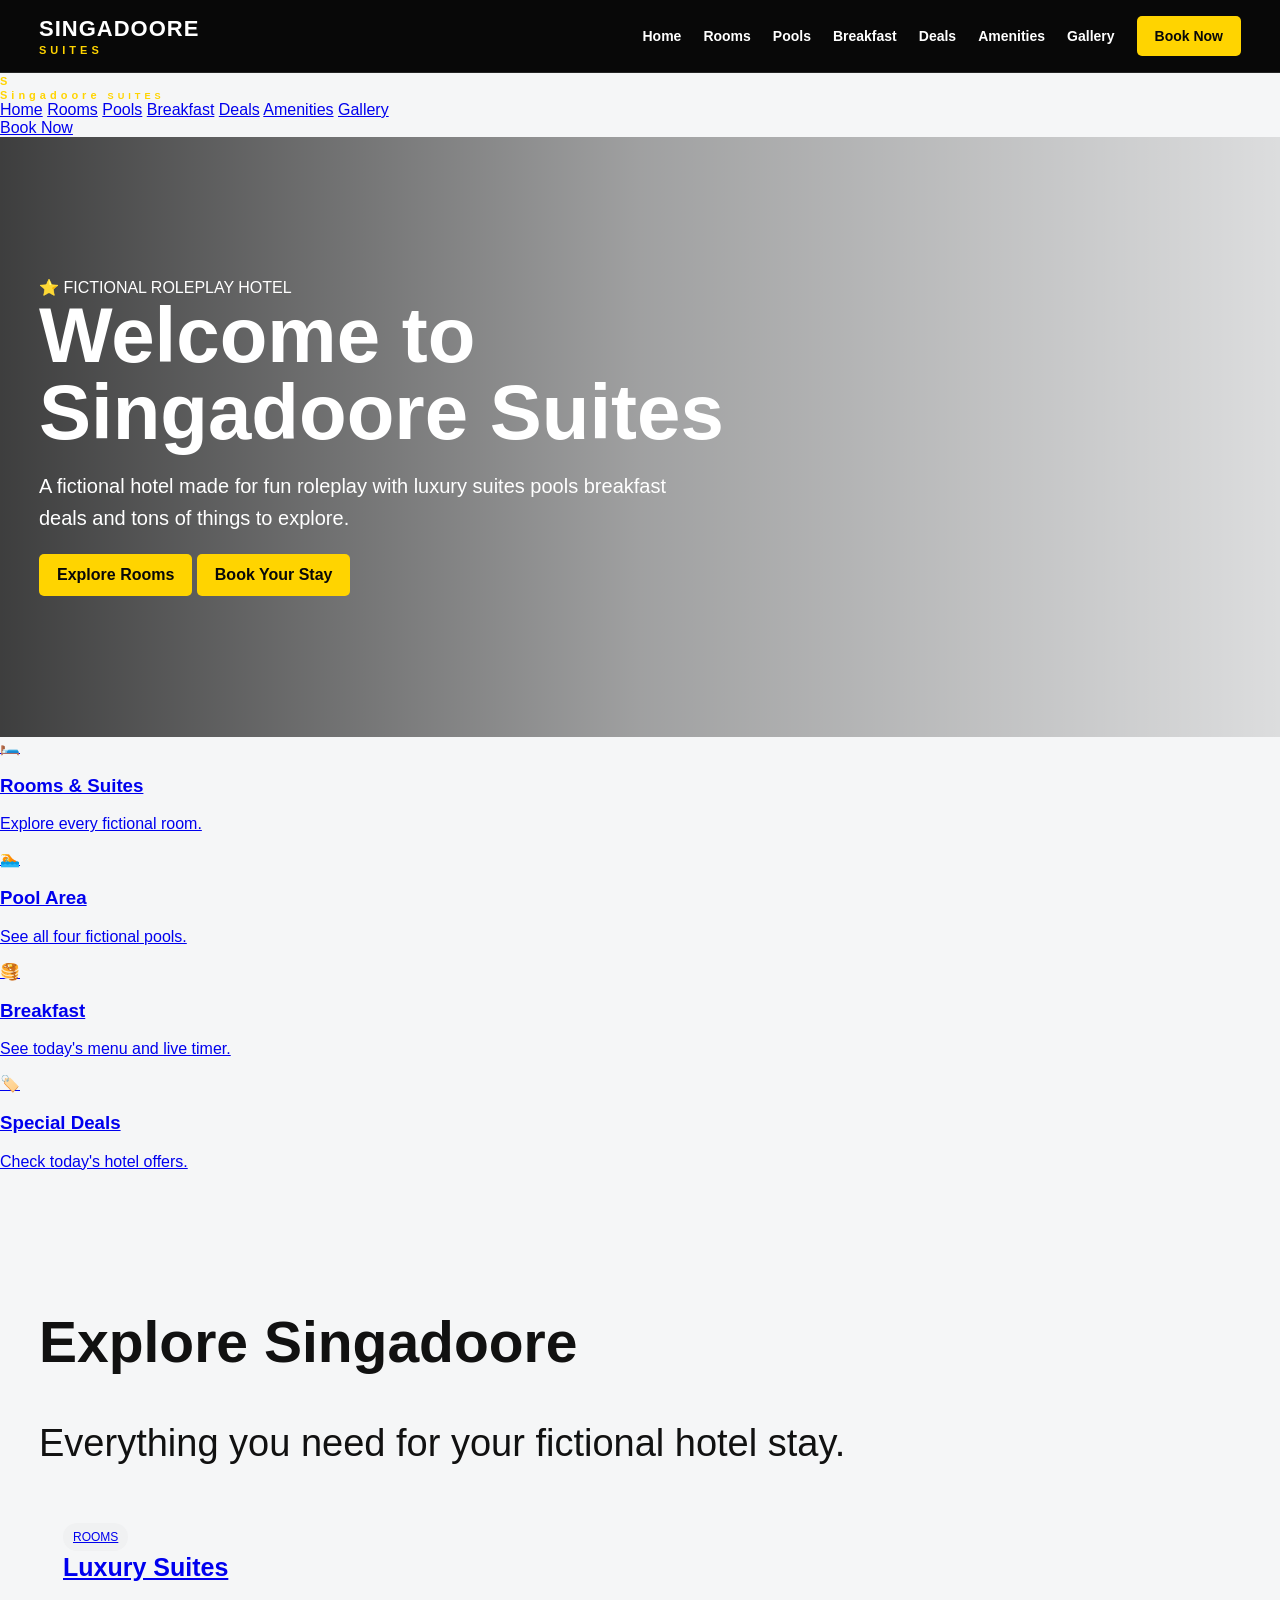
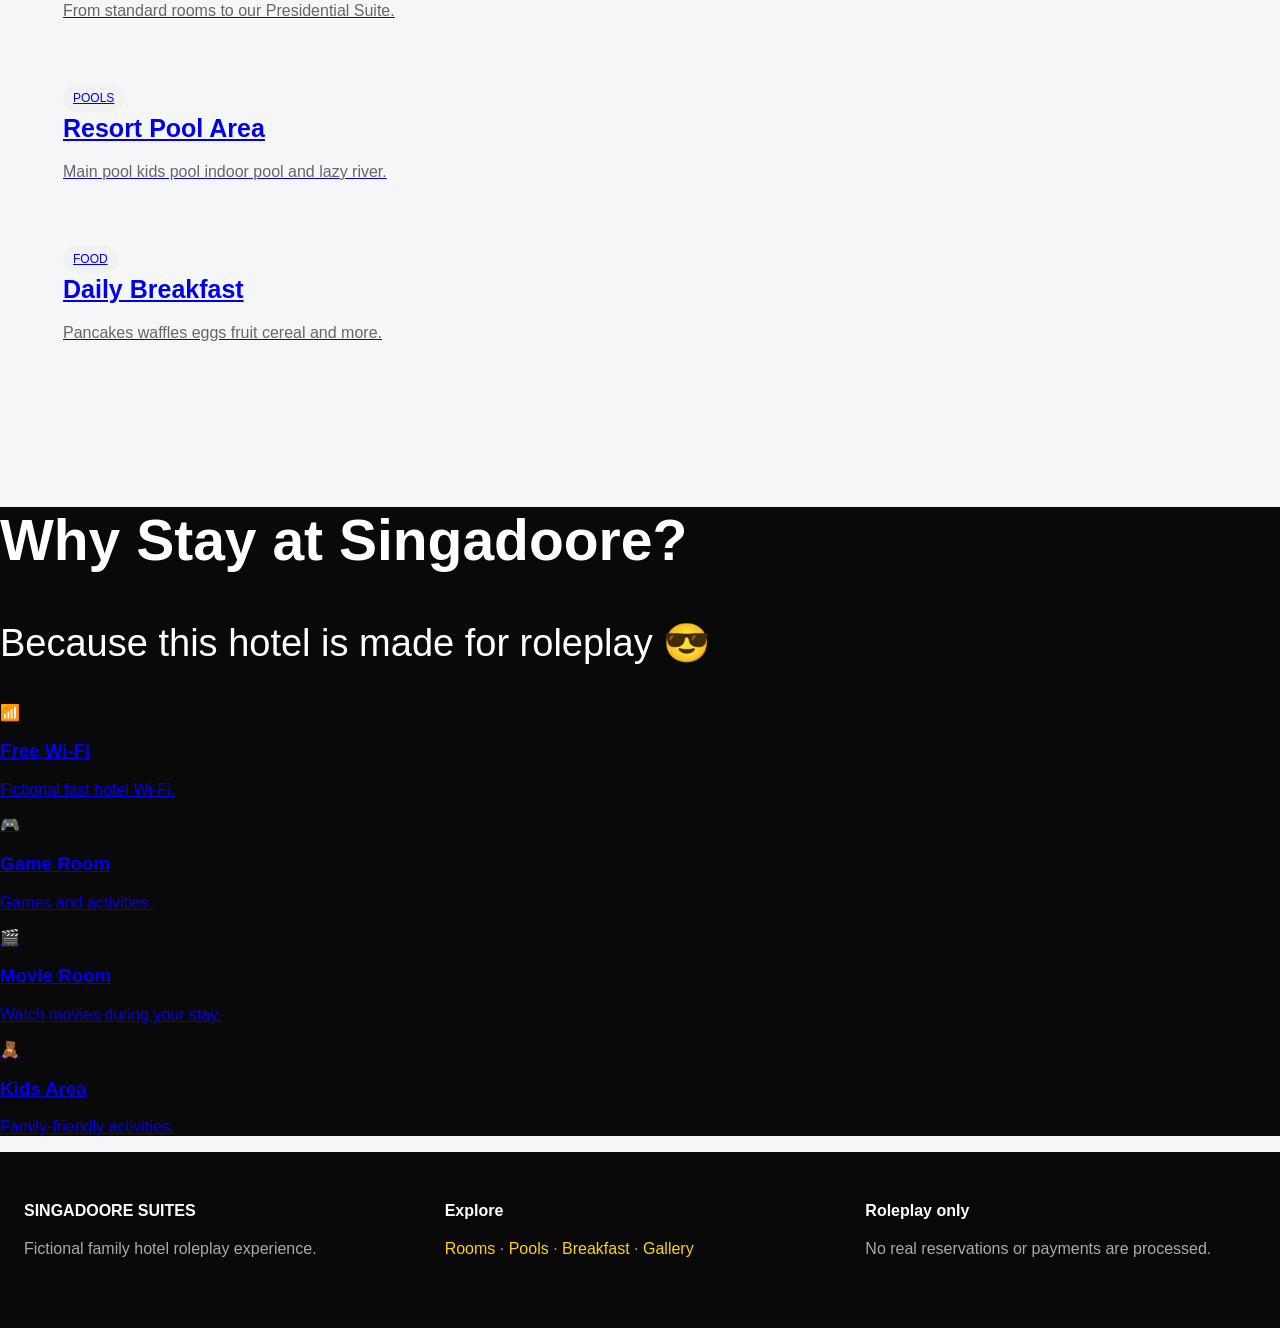
<file: index.html>
<!DOCTYPE html>
<html lang="en">
<head>
  <meta charset="UTF-8">
  <meta name="viewport" content="width=device-width, initial-scale=1.0">
  <title>Singadoore Suites | Home</title>
  <link rel="stylesheet" href="style.css">
</head>

<body>

<header class="navbar">

  <a href="index.html" class="logo">
    <span class="logo-mark">S</span>
    <span>
      <strong>Singadoore</strong>
      <small>SUITES</small>
    </span>
  </a>

  <nav>
    <a href="index.html">Home</a>
    <a href="rooms.html">Rooms</a>
    <a href="pools.html">Pools</a>
    <a href="breakfast.html">Breakfast</a>
    <a href="deals.html">Deals</a>
    <a href="amenities.html">Amenities</a>
    <a href="gallery.html">Gallery</a>
  </nav>

  <a href="booking.html" class="nav-book">Book Now</a>

</header>


<section class="hero hero-hotel">

  <div class="hero-content">

    <span class="badge">⭐ FICTIONAL ROLEPLAY HOTEL</span>

    <h1>Welcome to<br>Singadoore Suites</h1>

    <p>
      A fictional hotel made for fun roleplay with luxury suites
      pools breakfast deals and tons of things to explore.
    </p>

    <div class="hero-buttons">

      <a href="rooms.html" class="btn btn-primary">
        Explore Rooms
      </a>

      <a href="booking.html" class="btn btn-white">
        Book Your Stay
      </a>

    </div>

  </div>

</section>


<section class="quick-grid">

  <a href="rooms.html" class="quick-card">
    <div class="icon">🛏️</div>
    <h3>Rooms & Suites</h3>
    <p>Explore every fictional room.</p>
  </a>

  <a href="pools.html" class="quick-card">
    <div class="icon">🏊</div>
    <h3>Pool Area</h3>
    <p>See all four fictional pools.</p>
  </a>

  <a href="breakfast.html" class="quick-card">
    <div class="icon">🥞</div>
    <h3>Breakfast</h3>
    <p>See today's menu and live timer.</p>
  </a>

  <a href="deals.html" class="quick-card">
    <div class="icon">🏷️</div>
    <h3>Special Deals</h3>
    <p>Check today's hotel offers.</p>
  </a>

</section>


<section class="section">

  <div class="section-title">
    <h2>Explore Singadoore</h2>
    <p>Everything you need for your fictional hotel stay.</p>
  </div>

  <div class="cards">

    <a href="rooms.html" class="card">

      <div class="picture picture-suite"></div>

      <div class="card-body">
        <span class="tag">ROOMS</span>
        <h3>Luxury Suites</h3>
        <p>
          From standard rooms to our Presidential Suite.
        </p>
      </div>

    </a>


    <a href="pools.html" class="card">

      <div class="picture picture-pool"></div>

      <div class="card-body">
        <span class="tag">POOLS</span>
        <h3>Resort Pool Area</h3>
        <p>
          Main pool kids pool indoor pool and lazy river.
        </p>
      </div>

    </a>


    <a href="breakfast.html" class="card">

      <div class="picture picture-breakfast"></div>

      <div class="card-body">
        <span class="tag">FOOD</span>
        <h3>Daily Breakfast</h3>
        <p>
          Pancakes waffles eggs fruit cereal and more.
        </p>
      </div>

    </a>

  </div>

</section>


<section class="dark-section">

  <div class="section-title light">

    <h2>Why Stay at Singadoore?</h2>

    <p>
      Because this hotel is made for roleplay 😎
    </p>

  </div>


  <div class="amenity-grid">

    <a href="amenities.html" class="amenity dark-card">
      <div class="amenity-icon">📶</div>
      <h3>Free Wi-Fi</h3>
      <p>Fictional fast hotel Wi-Fi.</p>
    </a>

    <a href="amenities.html" class="amenity dark-card">
      <div class="amenity-icon">🎮</div>
      <h3>Game Room</h3>
      <p>Games and activities.</p>
    </a>

    <a href="amenities.html" class="amenity dark-card">
      <div class="amenity-icon">🎬</div>
      <h3>Movie Room</h3>
      <p>Watch movies during your stay.</p>
    </a>

    <a href="amenities.html" class="amenity dark-card">
      <div class="amenity-icon">🧸</div>
      <h3>Kids Area</h3>
      <p>Family-friendly activities.</p>
    </a>

  </div>

</section>


<footer></footer>

<script src="script.js"></script>

</body>
</html>
</file>
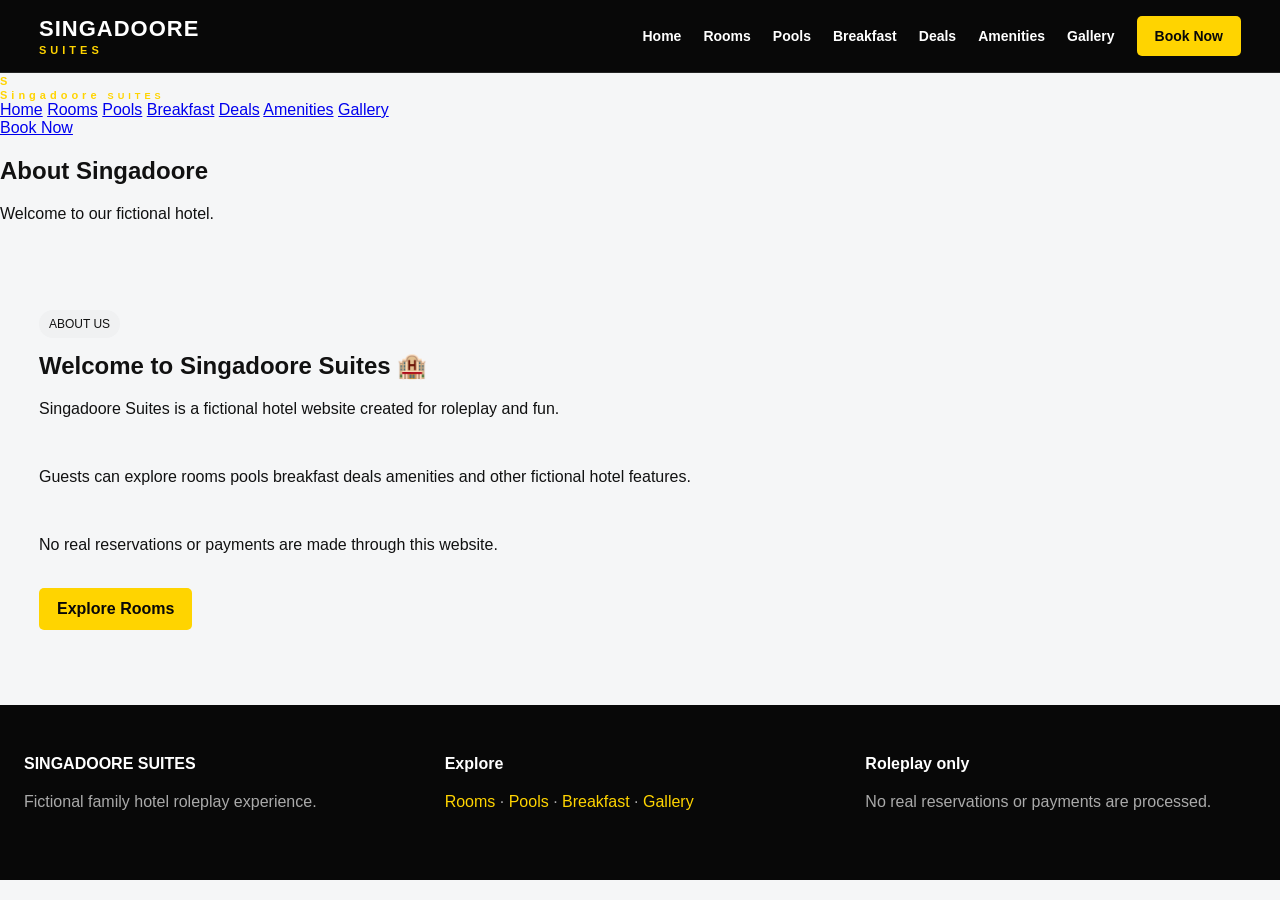
<file: about.html>
<!DOCTYPE html>
<html lang="en">
<head>
  <meta charset="UTF-8">
  <meta name="viewport" content="width=device-width, initial-scale=1.0">
  <title>Singadoore Suites | About</title>
  <link rel="stylesheet" href="style.css">
</head>

<body>

<header class="navbar">

  <a href="index.html" class="logo">
    <span class="logo-mark">S</span>
    <span>
      <strong>Singadoore</strong>
      <small>SUITES</small>
    </span>
  </a>

  <nav>
    <a href="index.html">Home</a>
    <a href="rooms.html">Rooms</a>
    <a href="pools.html">Pools</a>
    <a href="breakfast.html">Breakfast</a>
    <a href="deals.html">Deals</a>
    <a href="amenities.html">Amenities</a>
    <a href="gallery.html">Gallery</a>
  </nav>

  <a href="booking.html" class="nav-book">Book Now</a>

</header>


<section class="page-hero">

  <h1>About Singadoore</h1>

  <p>
    Welcome to our fictional hotel.
  </p>

</section>


<section class="section">


  <div class="about-layout">

    <div class="picture picture-exterior about-picture"></div>


    <div class="info-box">

      <span class="tag">ABOUT US</span>

      <h2>Welcome to Singadoore Suites 🏨</h2>

      <p>
        Singadoore Suites is a fictional hotel website
        created for roleplay and fun.
      </p>

      <br>

      <p>
        Guests can explore rooms pools breakfast deals
        amenities and other fictional hotel features.
      </p>

      <br>

      <p>
        No real reservations or payments are made through
        this website.
      </p>

      <br>

      <a href="rooms.html" class="btn btn-primary">
        Explore Rooms
      </a>

    </div>

  </div>


</section>


<footer></footer>

<script src="script.js"></script>

</body>
</html>
</file>
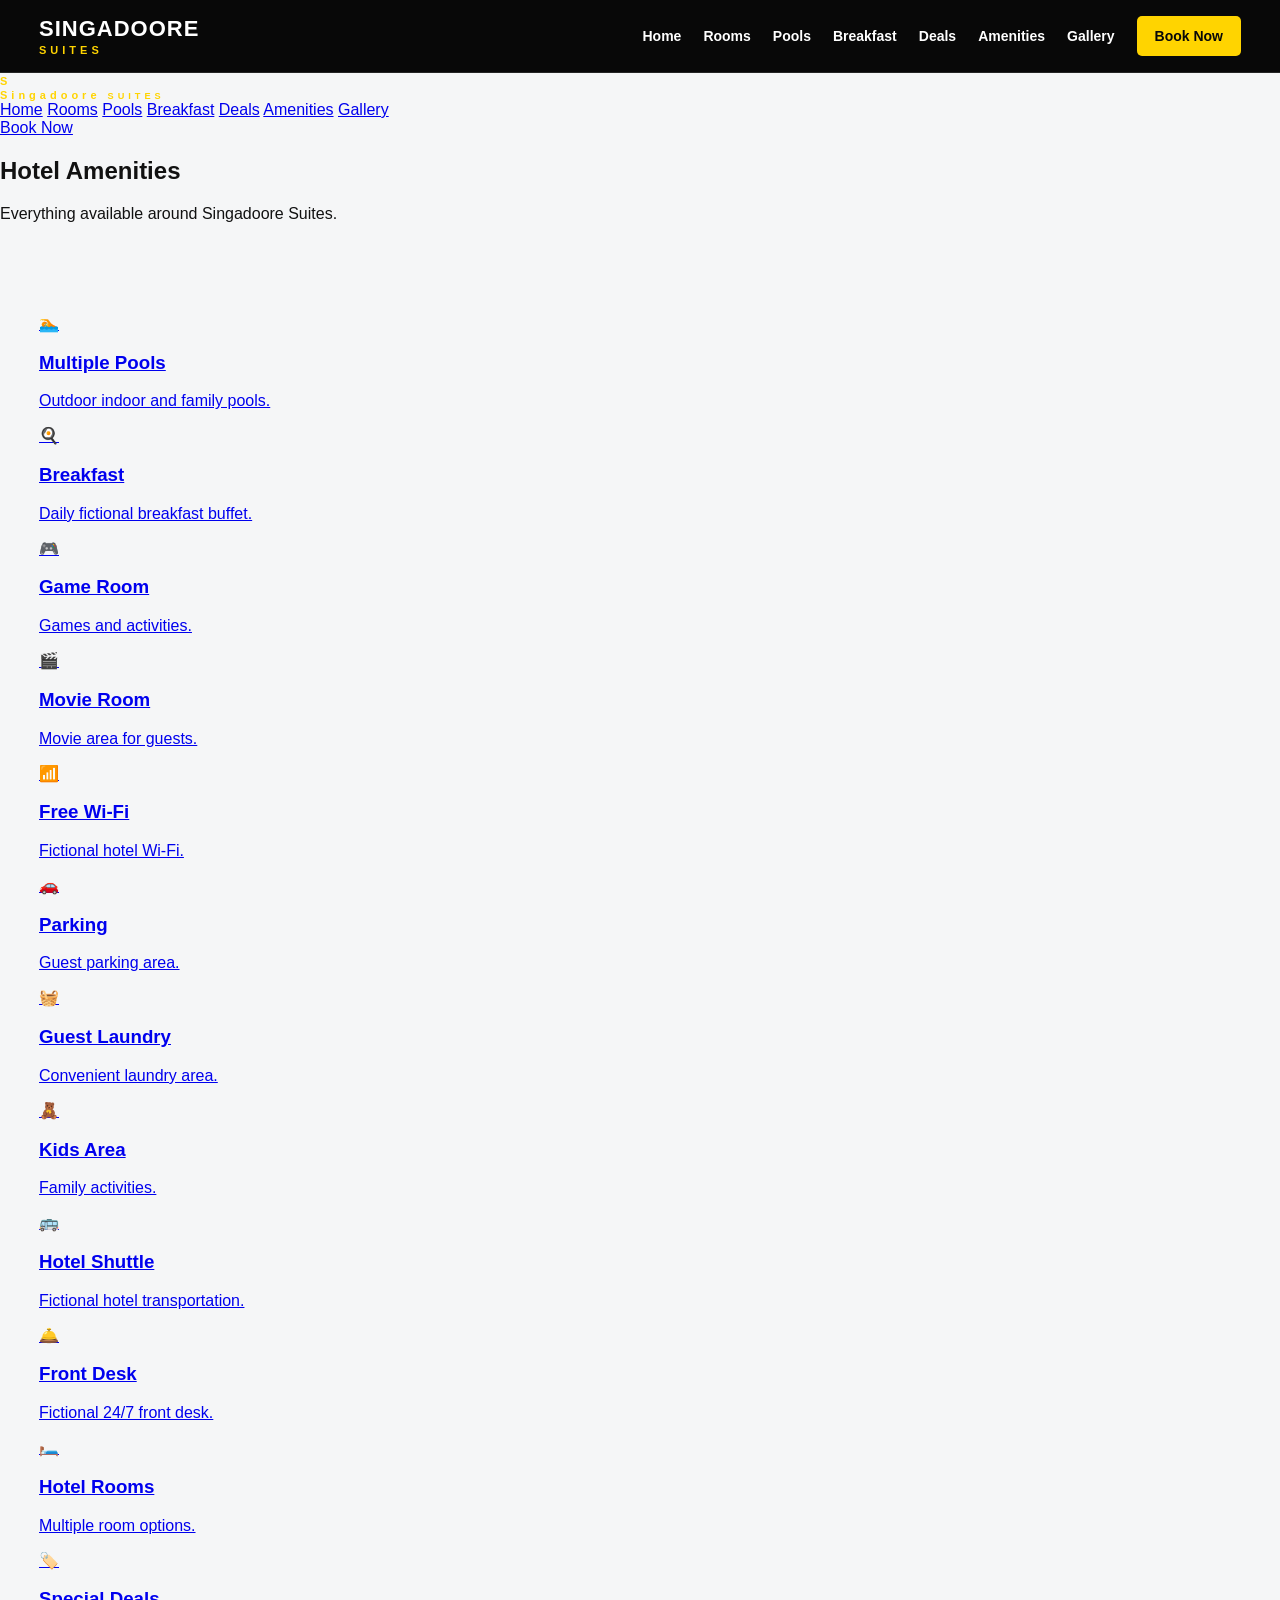
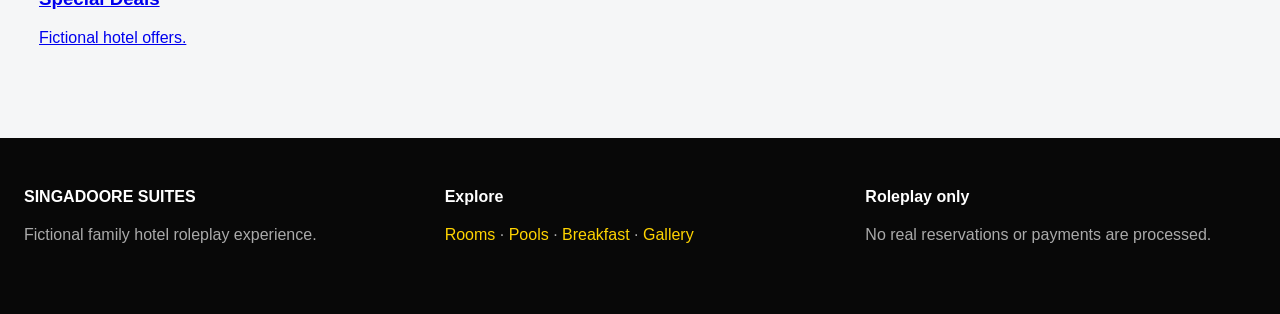
<file: amenities.html>
<!DOCTYPE html>
<html lang="en">
<head>
  <meta charset="UTF-8">
  <meta name="viewport" content="width=device-width, initial-scale=1.0">
  <title>Singadoore Suites | Amenities</title>
  <link rel="stylesheet" href="style.css">
</head>

<body>

<header class="navbar">

  <a href="index.html" class="logo">
    <span class="logo-mark">S</span>
    <span>
      <strong>Singadoore</strong>
      <small>SUITES</small>
    </span>
  </a>

  <nav>
    <a href="index.html">Home</a>
    <a href="rooms.html">Rooms</a>
    <a href="pools.html">Pools</a>
    <a href="breakfast.html">Breakfast</a>
    <a href="deals.html">Deals</a>
    <a href="amenities.html">Amenities</a>
    <a href="gallery.html">Gallery</a>
  </nav>

  <a href="booking.html" class="nav-book">Book Now</a>

</header>


<section class="page-hero">

  <h1>Hotel Amenities</h1>

  <p>
    Everything available around Singadoore Suites.
  </p>

</section>


<section class="section">

  <div class="amenity-grid">


    <a href="pools.html" class="amenity">
      <div class="amenity-icon">🏊</div>
      <h3>Multiple Pools</h3>
      <p>Outdoor indoor and family pools.</p>
    </a>


    <a href="breakfast.html" class="amenity">
      <div class="amenity-icon">🍳</div>
      <h3>Breakfast</h3>
      <p>Daily fictional breakfast buffet.</p>
    </a>


    <a href="#games" class="amenity">
      <div class="amenity-icon">🎮</div>
      <h3>Game Room</h3>
      <p>Games and activities.</p>
    </a>


    <a href="#movies" class="amenity">
      <div class="amenity-icon">🎬</div>
      <h3>Movie Room</h3>
      <p>Movie area for guests.</p>
    </a>


    <a href="#wifi" class="amenity">
      <div class="amenity-icon">📶</div>
      <h3>Free Wi-Fi</h3>
      <p>Fictional hotel Wi-Fi.</p>
    </a>


    <a href="#parking" class="amenity">
      <div class="amenity-icon">🚗</div>
      <h3>Parking</h3>
      <p>Guest parking area.</p>
    </a>


    <a href="#laundry" class="amenity">
      <div class="amenity-icon">🧺</div>
      <h3>Guest Laundry</h3>
      <p>Convenient laundry area.</p>
    </a>


    <a href="#kids" class="amenity">
      <div class="amenity-icon">🧸</div>
      <h3>Kids Area</h3>
      <p>Family activities.</p>
    </a>


    <a href="#shuttle" class="amenity">
      <div class="amenity-icon">🚌</div>
      <h3>Hotel Shuttle</h3>
      <p>Fictional hotel transportation.</p>
    </a>


    <a href="#frontdesk" class="amenity">
      <div class="amenity-icon">🛎️</div>
      <h3>Front Desk</h3>
      <p>Fictional 24/7 front desk.</p>
    </a>


    <a href="rooms.html" class="amenity">
      <div class="amenity-icon">🛏️</div>
      <h3>Hotel Rooms</h3>
      <p>Multiple room options.</p>
    </a>


    <a href="deals.html" class="amenity">
      <div class="amenity-icon">🏷️</div>
      <h3>Special Deals</h3>
      <p>Fictional hotel offers.</p>
    </a>


  </div>

</section>


<footer></footer>

<script src="script.js"></script>

</body>
</html>
</file>
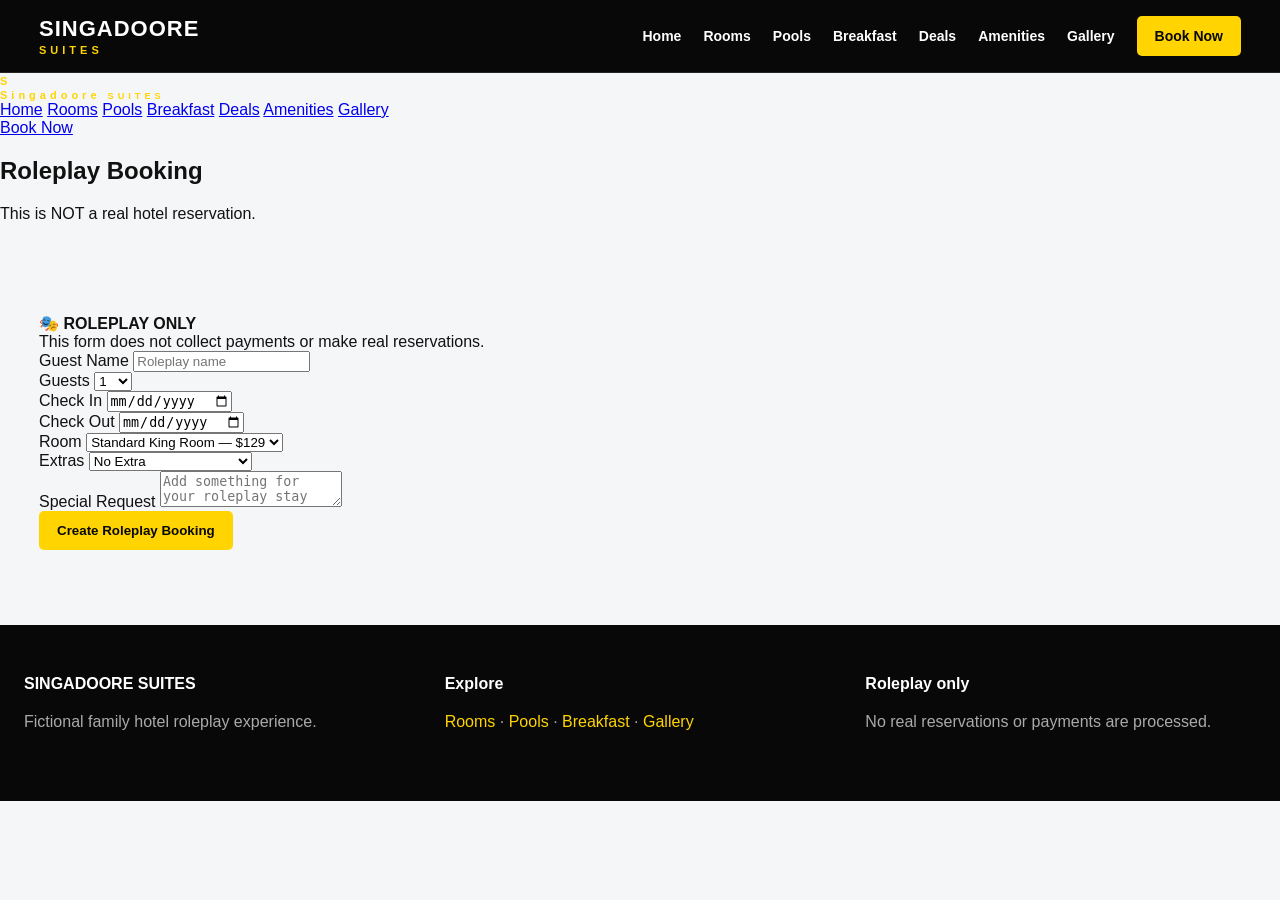
<file: booking.html>
<!DOCTYPE html>
<html lang="en">
<head>
  <meta charset="UTF-8">
  <meta name="viewport" content="width=device-width, initial-scale=1.0">
  <title>Singadoore Suites | Booking</title>
  <link rel="stylesheet" href="style.css">
</head>

<body>

<header class="navbar">

  <a href="index.html" class="logo">
    <span class="logo-mark">S</span>
    <span>
      <strong>Singadoore</strong>
      <small>SUITES</small>
    </span>
  </a>

  <nav>
    <a href="index.html">Home</a>
    <a href="rooms.html">Rooms</a>
    <a href="pools.html">Pools</a>
    <a href="breakfast.html">Breakfast</a>
    <a href="deals.html">Deals</a>
    <a href="amenities.html">Amenities</a>
    <a href="gallery.html">Gallery</a>
  </nav>

  <a href="booking.html" class="nav-book">Book Now</a>

</header>


<section class="page-hero">

  <h1>Roleplay Booking</h1>

  <p>
    This is NOT a real hotel reservation.
  </p>

</section>


<section class="section">


  <div class="form-card">


    <div class="roleplay-warning">

      🎭 <strong>ROLEPLAY ONLY</strong>

      <br>

      This form does not collect payments or make real reservations.

    </div>


    <form id="bookingForm">

      <div class="form-grid">


        <div>

          <label>Guest Name</label>

          <input
            class="form-input"
            id="guestName"
            required
            placeholder="Roleplay name">

        </div>


        <div>

          <label>Guests</label>

          <select
            id="bookingGuests"
            class="form-input">

            <option>1</option>
            <option>2</option>
            <option>3</option>
            <option>4</option>
            <option>5</option>
            <option>6+</option>

          </select>

        </div>


        <div>

          <label>Check In</label>

          <input
            class="form-input"
            type="date"
            id="bookingCheckIn"
            required>

        </div>


        <div>

          <label>Check Out</label>

          <input
            class="form-input"
            type="date"
            id="bookingCheckOut"
            required>

        </div>


        <div class="form-full">

          <label>Room</label>

          <select
            id="bookingRoom"
            class="form-input">

            <option value="standard">
              Standard King Room — $129
            </option>

            <option value="family">
              Family Suite — $189
            </option>

            <option value="singadoore">
              Singadoore Suite — $249
            </option>

            <option value="presidential">
              Presidential Suite — $399
            </option>

            <option value="poolside">
              Poolside Room — $169
            </option>

            <option value="kids">
              Kids Adventure Suite — $199
            </option>

          </select>

        </div>


        <div class="form-full">

          <label>Extras</label>

          <select
            id="bookingExtra"
            class="form-input">

            <option>No Extra</option>
            <option>Breakfast Package</option>
            <option>Pool Package</option>
            <option>Family Activity Package</option>
            <option>Suite Upgrade</option>

          </select>

        </div>


        <div class="form-full">

          <label>Special Request</label>

          <textarea
            id="bookingRequest"
            placeholder="Add something for your roleplay stay"></textarea>

        </div>


        <div class="form-full">

          <button
            type="submit"
            class="btn btn-primary">

            Create Roleplay Booking

          </button>

        </div>


      </div>

    </form>


    <div
      id="confirmation"
      class="confirmation">

    </div>


  </div>

</section>


<footer></footer>

<script src="script.js"></script>

</body>
</html>
</file>
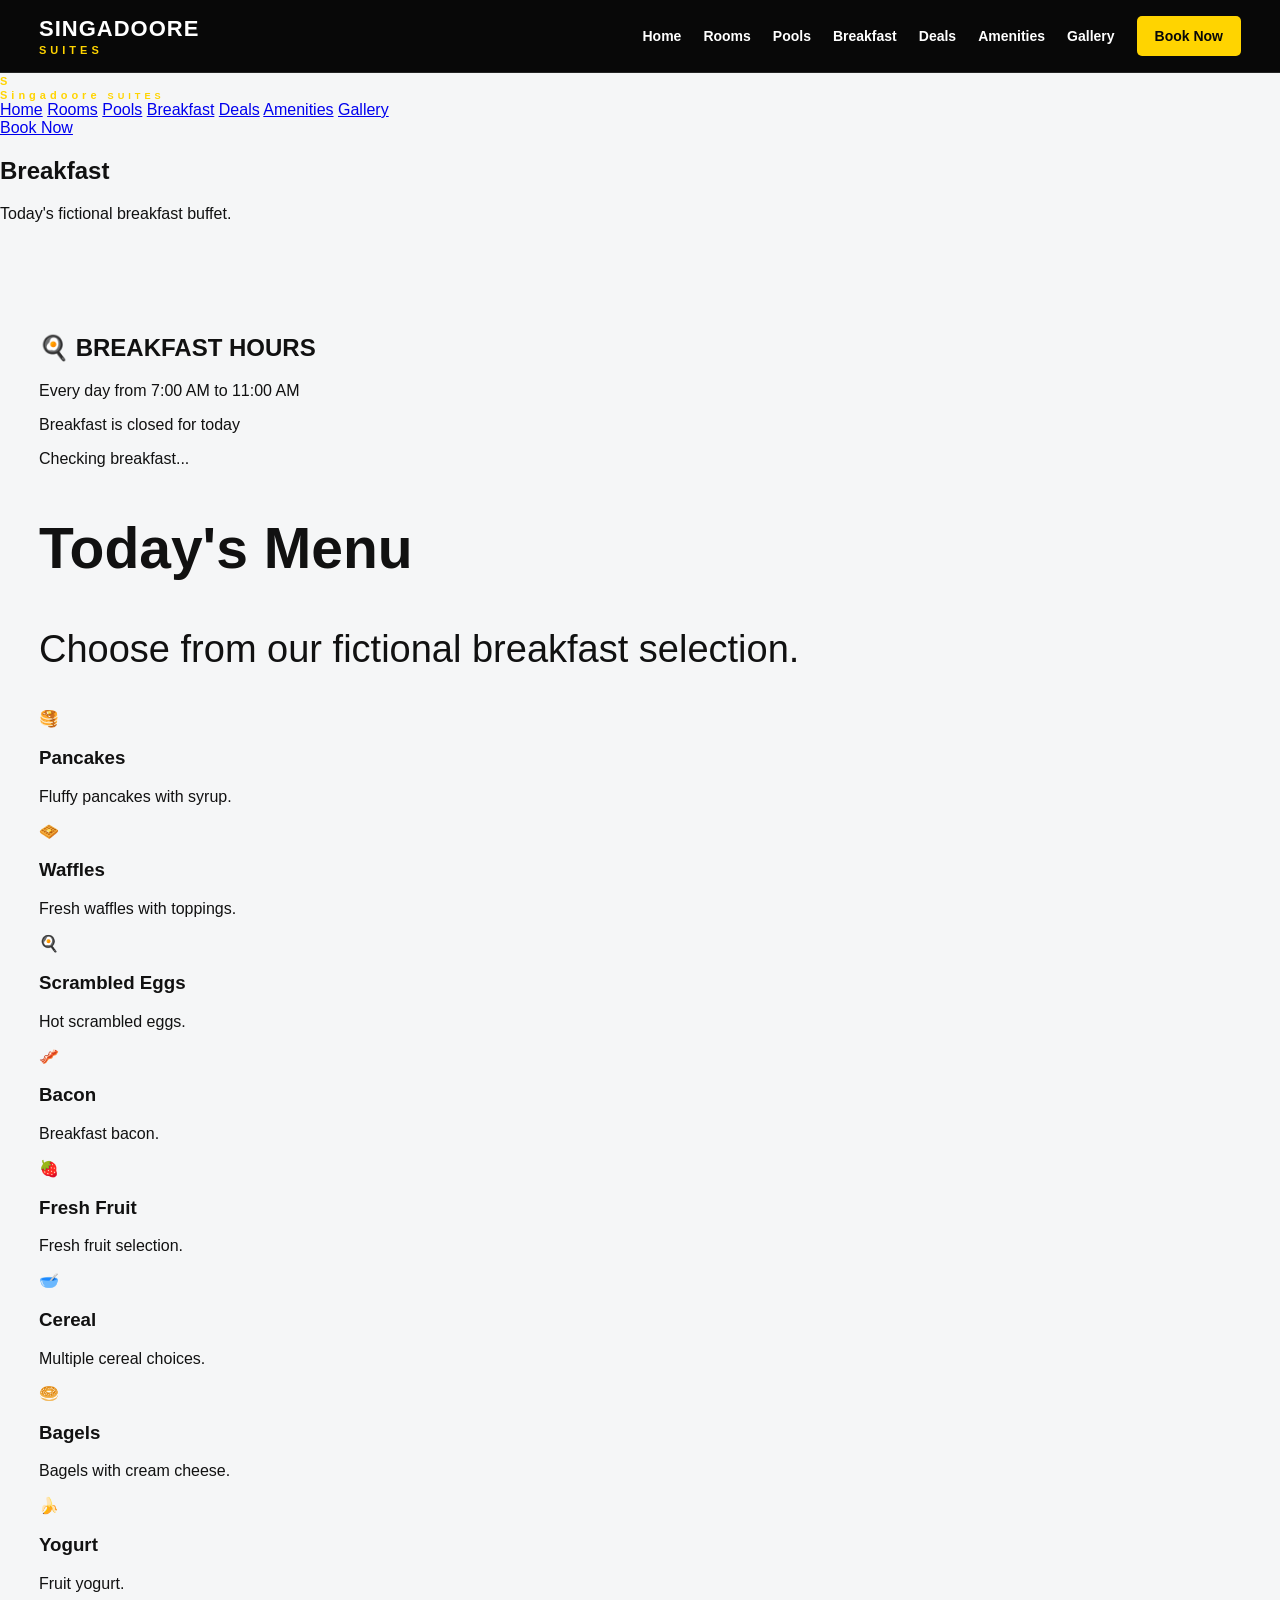
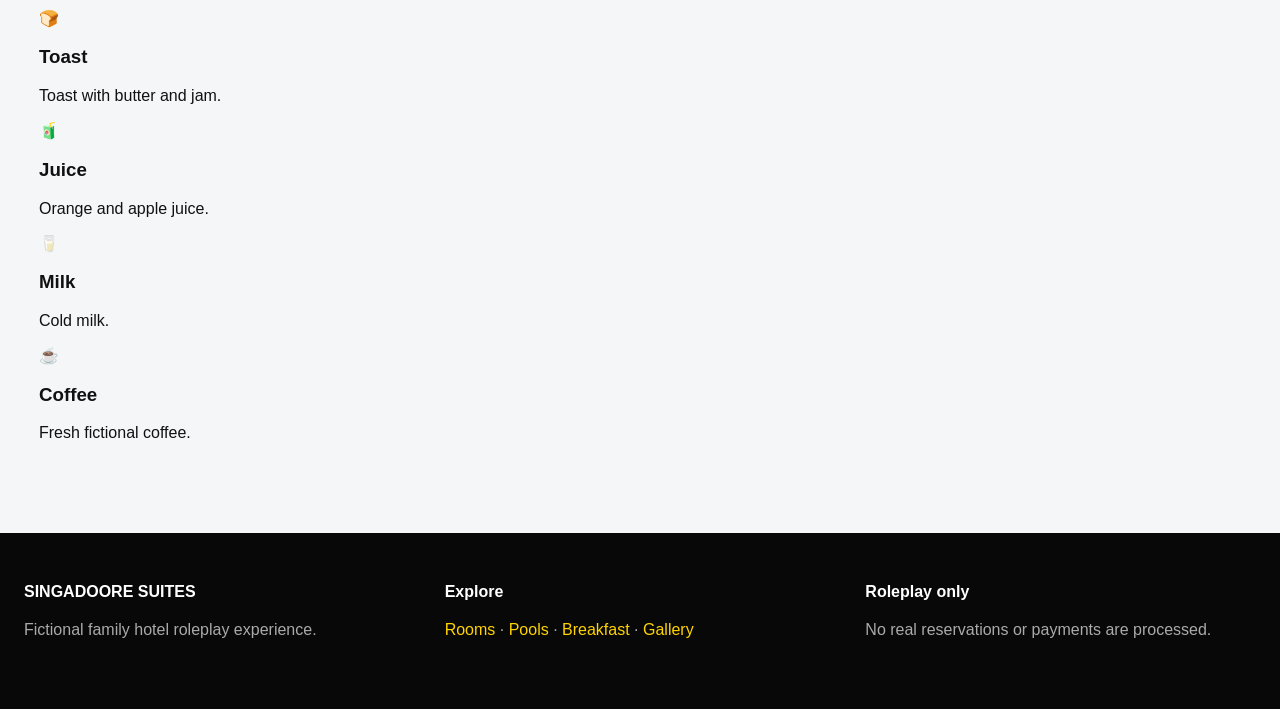
<file: breakfast.html>
<!DOCTYPE html>
<html lang="en">
<head>
  <meta charset="UTF-8">
  <meta name="viewport" content="width=device-width, initial-scale=1.0">
  <title>Singadoore Suites | Breakfast</title>
  <link rel="stylesheet" href="style.css">
</head>

<body>

<header class="navbar">

  <a href="index.html" class="logo">
    <span class="logo-mark">S</span>
    <span>
      <strong>Singadoore</strong>
      <small>SUITES</small>
    </span>
  </a>

  <nav>
    <a href="index.html">Home</a>
    <a href="rooms.html">Rooms</a>
    <a href="pools.html">Pools</a>
    <a href="breakfast.html">Breakfast</a>
    <a href="deals.html">Deals</a>
    <a href="amenities.html">Amenities</a>
    <a href="gallery.html">Gallery</a>
  </nav>

  <a href="booking.html" class="nav-book">Book Now</a>

</header>


<section class="page-hero">

  <h1>Breakfast</h1>

  <p>
    Today's fictional breakfast buffet.
  </p>

</section>


<section class="section">


  <div class="breakfast-banner">

    <h2>🍳 BREAKFAST HOURS</h2>

    <p>
      Every day from 7:00 AM to 11:00 AM
    </p>

    <div id="breakfastTimer" class="countdown">
      Loading...
    </div>

    <p id="breakfastStatus">
      Checking breakfast...
    </p>

  </div>


  <div class="picture picture-breakfast breakfast-picture"></div>


  <div class="section-title">

    <h2>Today's Menu</h2>

    <p>
      Choose from our fictional breakfast selection.
    </p>

  </div>


  <div class="menu-grid">


    <div class="menu-item">
      <div class="food-icon">🥞</div>
      <h3>Pancakes</h3>
      <p>Fluffy pancakes with syrup.</p>
    </div>


    <div class="menu-item">
      <div class="food-icon">🧇</div>
      <h3>Waffles</h3>
      <p>Fresh waffles with toppings.</p>
    </div>


    <div class="menu-item">
      <div class="food-icon">🍳</div>
      <h3>Scrambled Eggs</h3>
      <p>Hot scrambled eggs.</p>
    </div>


    <div class="menu-item">
      <div class="food-icon">🥓</div>
      <h3>Bacon</h3>
      <p>Breakfast bacon.</p>
    </div>


    <div class="menu-item">
      <div class="food-icon">🍓</div>
      <h3>Fresh Fruit</h3>
      <p>Fresh fruit selection.</p>
    </div>


    <div class="menu-item">
      <div class="food-icon">🥣</div>
      <h3>Cereal</h3>
      <p>Multiple cereal choices.</p>
    </div>


    <div class="menu-item">
      <div class="food-icon">🥯</div>
      <h3>Bagels</h3>
      <p>Bagels with cream cheese.</p>
    </div>


    <div class="menu-item">
      <div class="food-icon">🍌</div>
      <h3>Yogurt</h3>
      <p>Fruit yogurt.</p>
    </div>


    <div class="menu-item">
      <div class="food-icon">🍞</div>
      <h3>Toast</h3>
      <p>Toast with butter and jam.</p>
    </div>


    <div class="menu-item">
      <div class="food-icon">🧃</div>
      <h3>Juice</h3>
      <p>Orange and apple juice.</p>
    </div>


    <div class="menu-item">
      <div class="food-icon">🥛</div>
      <h3>Milk</h3>
      <p>Cold milk.</p>
    </div>


    <div class="menu-item">
      <div class="food-icon">☕</div>
      <h3>Coffee</h3>
      <p>Fresh fictional coffee.</p>
    </div>


  </div>

</section>


<footer></footer>

<script src="script.js"></script>

</body>
</html>
</file>
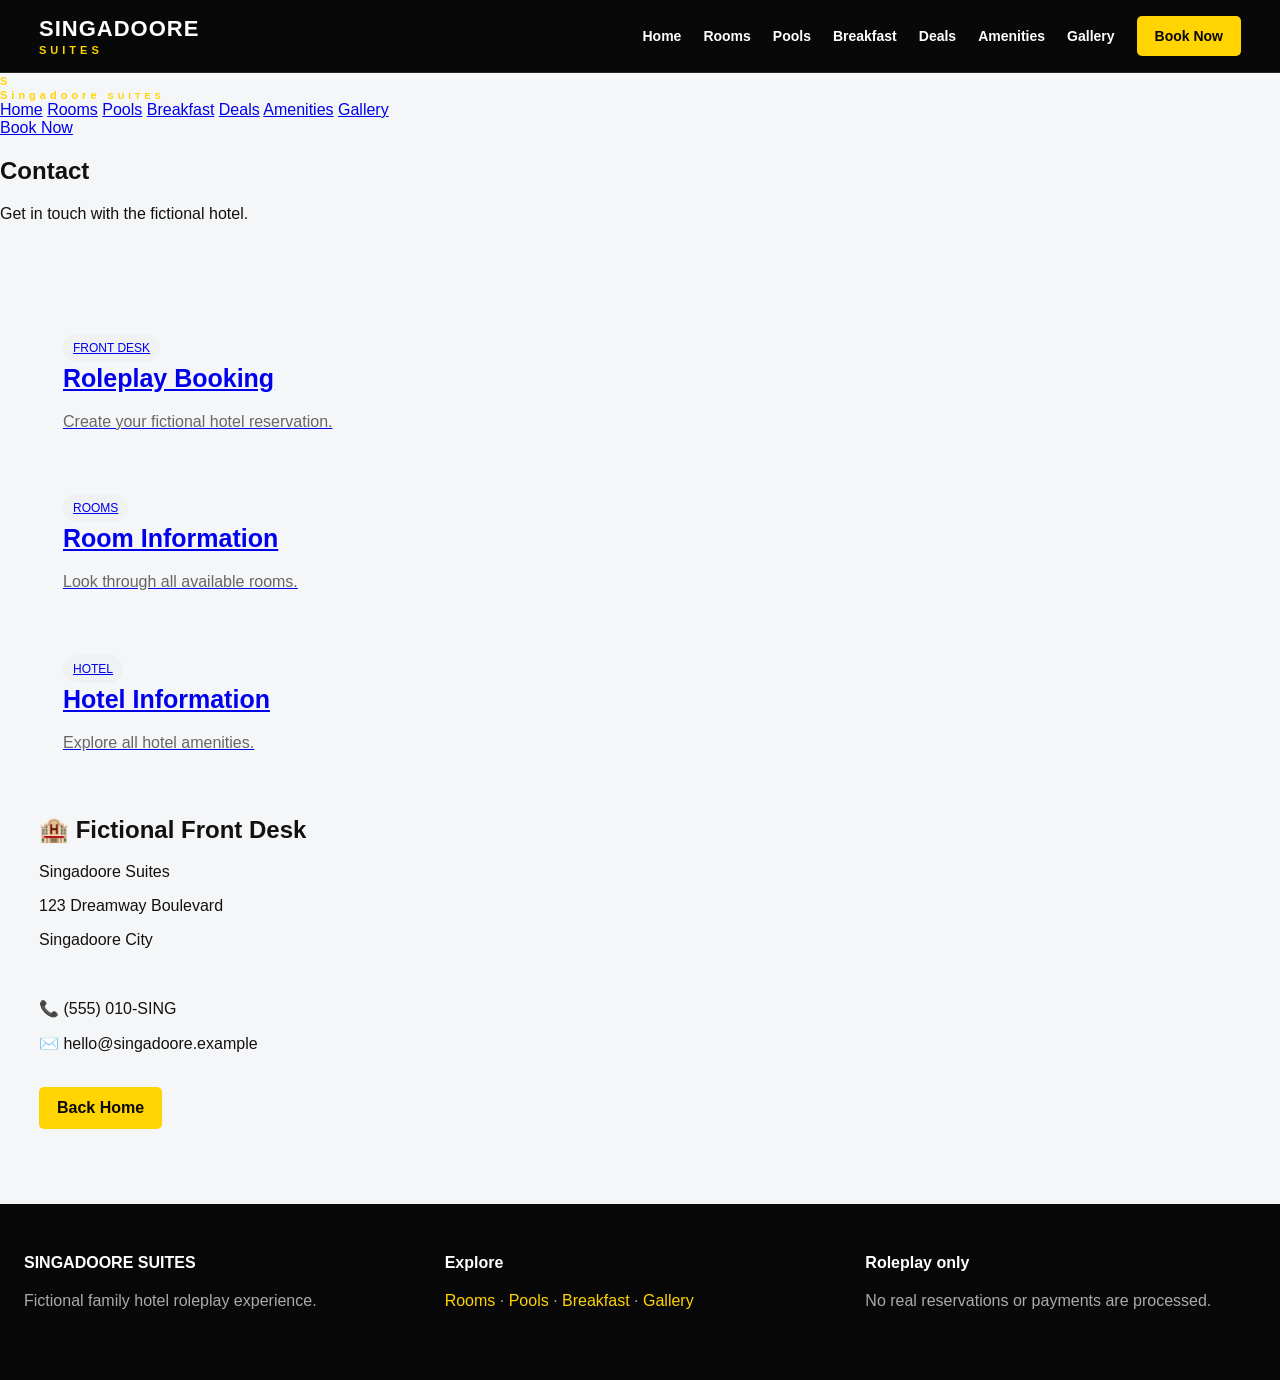
<file: contact.html>
<!DOCTYPE html>
<html lang="en">
<head>
  <meta charset="UTF-8">
  <meta name="viewport" content="width=device-width, initial-scale=1.0">
  <title>Singadoore Suites | Contact</title>
  <link rel="stylesheet" href="style.css">
</head>

<body>

<header class="navbar">

  <a href="index.html" class="logo">
    <span class="logo-mark">S</span>
    <span>
      <strong>Singadoore</strong>
      <small>SUITES</small>
    </span>
  </a>

  <nav>
    <a href="index.html">Home</a>
    <a href="rooms.html">Rooms</a>
    <a href="pools.html">Pools</a>
    <a href="breakfast.html">Breakfast</a>
    <a href="deals.html">Deals</a>
    <a href="amenities.html">Amenities</a>
    <a href="gallery.html">Gallery</a>
  </nav>

  <a href="booking.html" class="nav-book">Book Now</a>

</header>


<section class="page-hero">

  <h1>Contact</h1>

  <p>
    Get in touch with the fictional hotel.
  </p>

</section>


<section class="section">


  <div class="cards">


    <a href="booking.html" class="card">

      <div class="card-body">

        <span class="tag">FRONT DESK</span>

        <h3>Roleplay Booking</h3>

        <p>
          Create your fictional hotel reservation.
        </p>

      </div>

    </a>


    <a href="rooms.html" class="card">

      <div class="card-body">

        <span class="tag">ROOMS</span>

        <h3>Room Information</h3>

        <p>
          Look through all available rooms.
        </p>

      </div>

    </a>


    <a href="amenities.html" class="card">

      <div class="card-body">

        <span class="tag">HOTEL</span>

        <h3>Hotel Information</h3>

        <p>
          Explore all hotel amenities.
        </p>

      </div>

    </a>


  </div>


  <div class="contact-box">

    <h2>🏨 Fictional Front Desk</h2>

    <p>
      Singadoore Suites
    </p>

    <p>
      123 Dreamway Boulevard
    </p>

    <p>
      Singadoore City
    </p>

    <br>

    <p>
      📞 (555) 010-SING
    </p>

    <p>
      ✉️ hello@singadoore.example
    </p>

    <br>

    <a href="index.html" class="btn btn-dark">
      Back Home
    </a>

  </div>


</section>


<footer></footer>

<script src="script.js"></script>

</body>
</html>
</file>
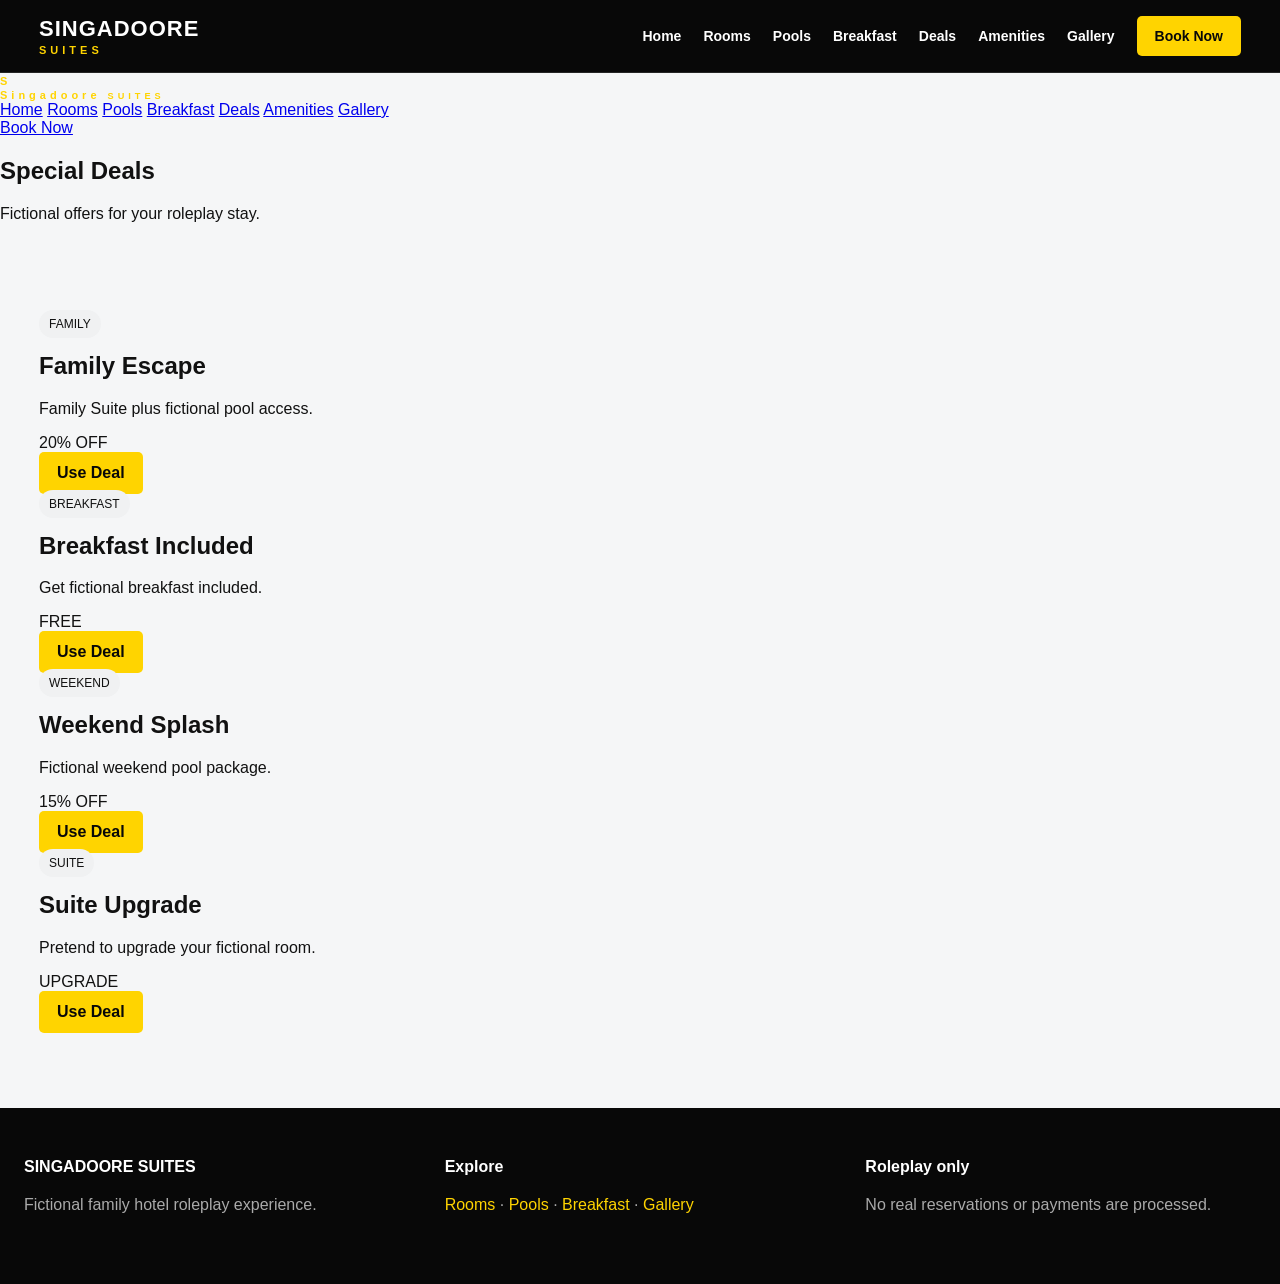
<file: deals.html>
<!DOCTYPE html>
<html lang="en">
<head>
  <meta charset="UTF-8">
  <meta name="viewport" content="width=device-width, initial-scale=1.0">
  <title>Singadoore Suites | Deals</title>
  <link rel="stylesheet" href="style.css">
</head>

<body>

<header class="navbar">

  <a href="index.html" class="logo">
    <span class="logo-mark">S</span>
    <span>
      <strong>Singadoore</strong>
      <small>SUITES</small>
    </span>
  </a>

  <nav>
    <a href="index.html">Home</a>
    <a href="rooms.html">Rooms</a>
    <a href="pools.html">Pools</a>
    <a href="breakfast.html">Breakfast</a>
    <a href="deals.html">Deals</a>
    <a href="amenities.html">Amenities</a>
    <a href="gallery.html">Gallery</a>
  </nav>

  <a href="booking.html" class="nav-book">Book Now</a>

</header>


<section class="page-hero">

  <h1>Special Deals</h1>

  <p>
    Fictional offers for your roleplay stay.
  </p>

</section>


<section class="section">


  <div class="deal">

    <div>

      <span class="tag">FAMILY</span>

      <h2>Family Escape</h2>

      <p>
        Family Suite plus fictional pool access.
      </p>

    </div>

    <div class="discount">
      20% OFF
    </div>

    <a href="booking.html" class="btn btn-primary">
      Use Deal
    </a>

  </div>


  <div class="deal">

    <div>

      <span class="tag">BREAKFAST</span>

      <h2>Breakfast Included</h2>

      <p>
        Get fictional breakfast included.
      </p>

    </div>

    <div class="discount">
      FREE
    </div>

    <a href="booking.html" class="btn btn-primary">
      Use Deal
    </a>

  </div>


  <div class="deal">

    <div>

      <span class="tag">WEEKEND</span>

      <h2>Weekend Splash</h2>

      <p>
        Fictional weekend pool package.
      </p>

    </div>

    <div class="discount">
      15% OFF
    </div>

    <a href="booking.html" class="btn btn-primary">
      Use Deal
    </a>

  </div>


  <div class="deal">

    <div>

      <span class="tag">SUITE</span>

      <h2>Suite Upgrade</h2>

      <p>
        Pretend to upgrade your fictional room.
      </p>

    </div>

    <div class="discount">
      UPGRADE
    </div>

    <a href="booking.html" class="btn btn-primary">
      Use Deal
    </a>

  </div>


</section>


<footer></footer>

<script src="script.js"></script>

</body>
</html>
</file>
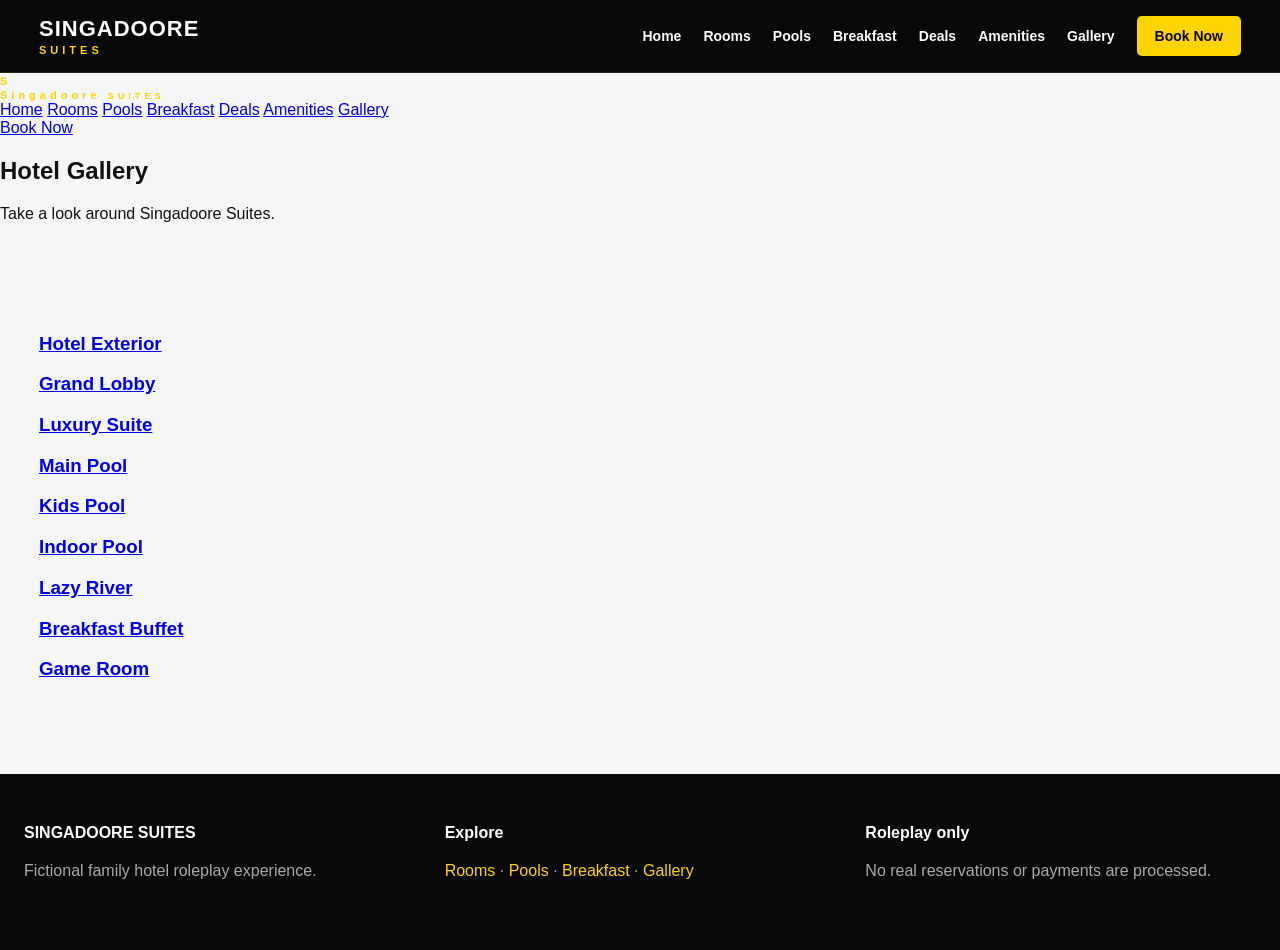
<file: gallery.html>
<!DOCTYPE html>
<html lang="en">
<head>
  <meta charset="UTF-8">
  <meta name="viewport" content="width=device-width, initial-scale=1.0">
  <title>Singadoore Suites | Gallery</title>
  <link rel="stylesheet" href="style.css">
</head>

<body>

<header class="navbar">

  <a href="index.html" class="logo">
    <span class="logo-mark">S</span>
    <span>
      <strong>Singadoore</strong>
      <small>SUITES</small>
    </span>
  </a>

  <nav>
    <a href="index.html">Home</a>
    <a href="rooms.html">Rooms</a>
    <a href="pools.html">Pools</a>
    <a href="breakfast.html">Breakfast</a>
    <a href="deals.html">Deals</a>
    <a href="amenities.html">Amenities</a>
    <a href="gallery.html">Gallery</a>
  </nav>

  <a href="booking.html" class="nav-book">Book Now</a>

</header>


<section class="page-hero">

  <h1>Hotel Gallery</h1>

  <p>
    Take a look around Singadoore Suites.
  </p>

</section>


<section class="section">


  <div class="gallery">


    <a href="index.html">
      <div class="gallery-picture picture-exterior"></div>
      <h3>Hotel Exterior</h3>
    </a>


    <a href="amenities.html">
      <div class="gallery-picture picture-lobby"></div>
      <h3>Grand Lobby</h3>
    </a>


    <a href="rooms.html">
      <div class="gallery-picture picture-suite"></div>
      <h3>Luxury Suite</h3>
    </a>


    <a href="pools.html">
      <div class="gallery-picture picture-pool"></div>
      <h3>Main Pool</h3>
    </a>


    <a href="pools.html">
      <div class="gallery-picture picture-kids-pool"></div>
      <h3>Kids Pool</h3>
    </a>


    <a href="pools.html">
      <div class="gallery-picture picture-indoor-pool"></div>
      <h3>Indoor Pool</h3>
    </a>


    <a href="pools.html">
      <div class="gallery-picture picture-river"></div>
      <h3>Lazy River</h3>
    </a>


    <a href="breakfast.html">
      <div class="gallery-picture picture-breakfast"></div>
      <h3>Breakfast Buffet</h3>
    </a>


    <a href="amenities.html">
      <div class="gallery-picture picture-games"></div>
      <h3>Game Room</h3>
    </a>


  </div>


</section>


<footer></footer>

<script src="script.js"></script>

</body>
</html>
</file>
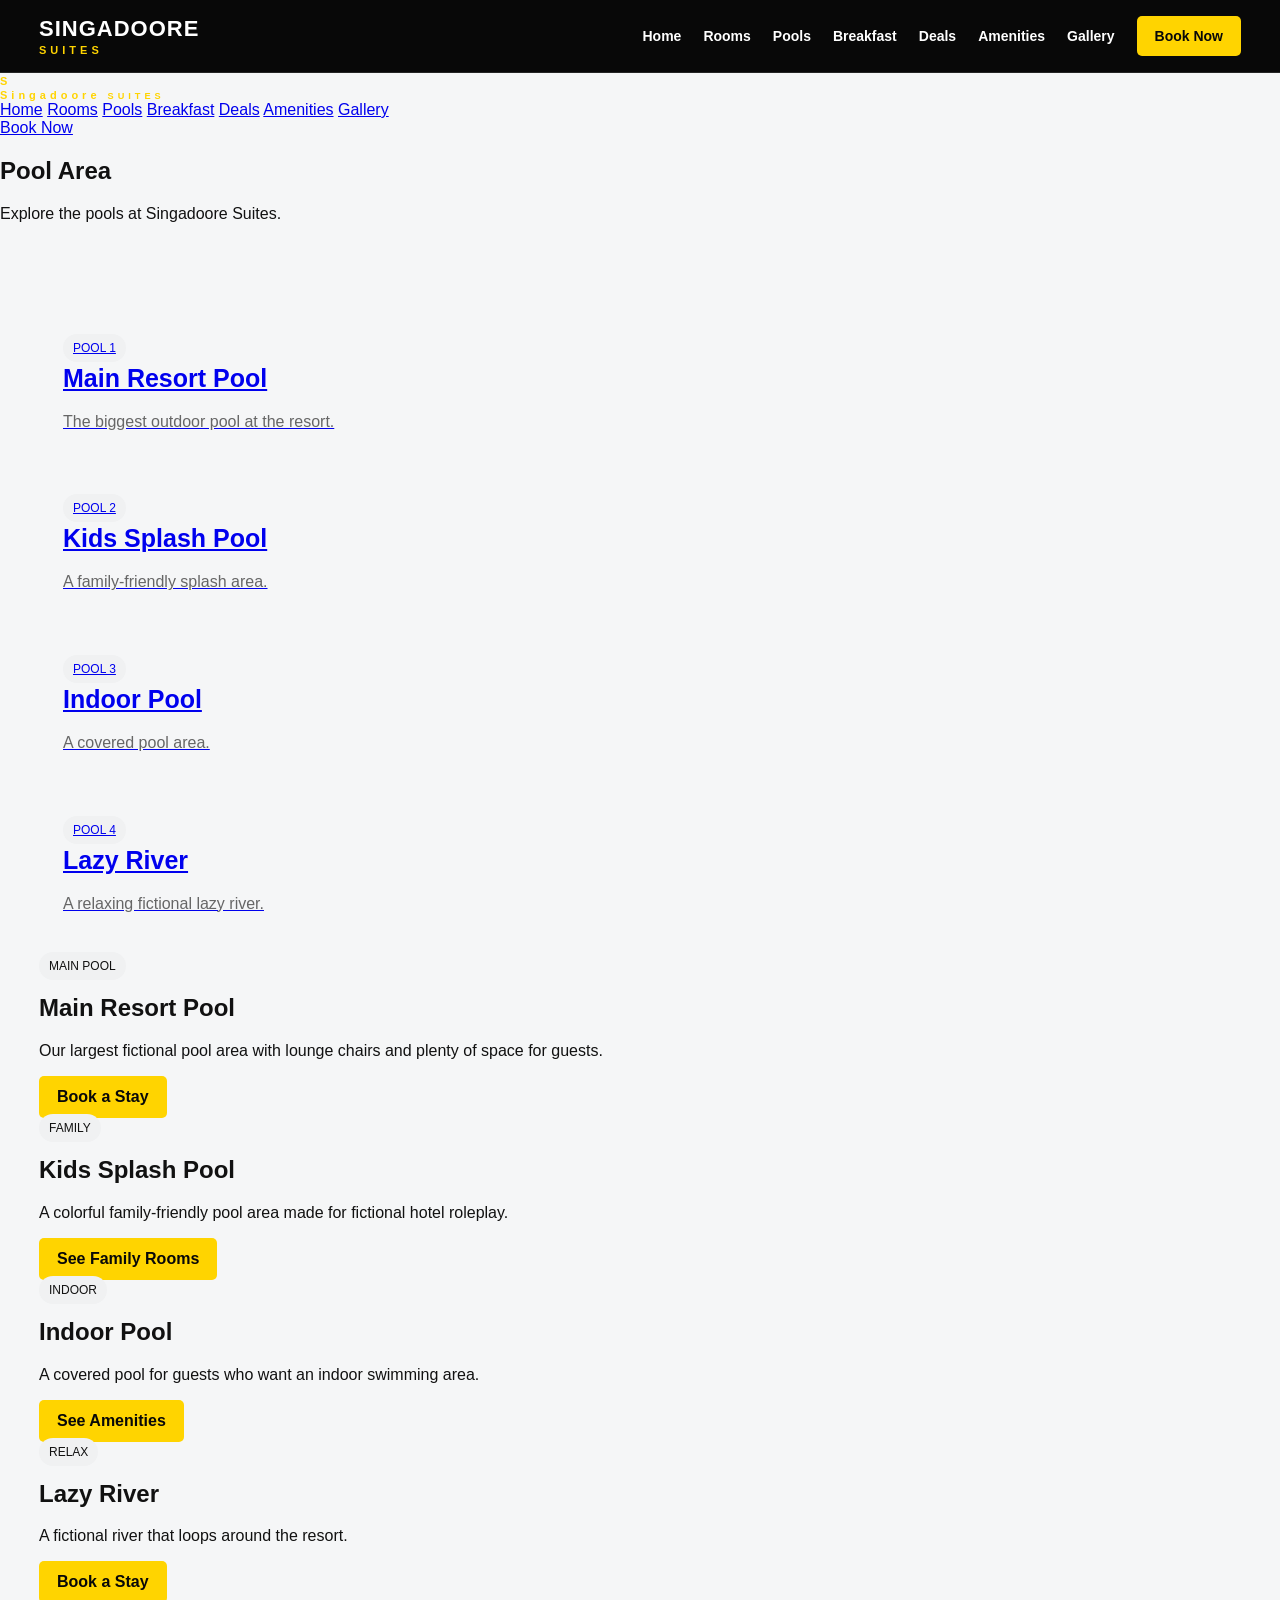
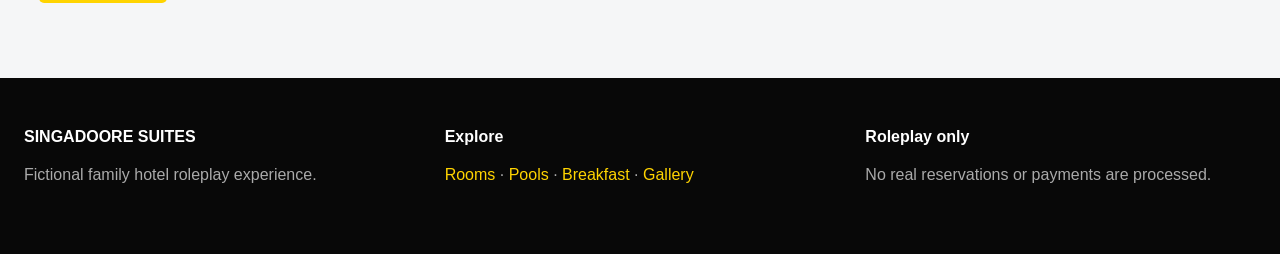
<file: pools.html>
<!DOCTYPE html>
<html lang="en">
<head>
  <meta charset="UTF-8">
  <meta name="viewport" content="width=device-width, initial-scale=1.0">
  <title>Singadoore Suites | Pools</title>
  <link rel="stylesheet" href="style.css">
</head>

<body>

<header class="navbar">

  <a href="index.html" class="logo">
    <span class="logo-mark">S</span>
    <span>
      <strong>Singadoore</strong>
      <small>SUITES</small>
    </span>
  </a>

  <nav>
    <a href="index.html">Home</a>
    <a href="rooms.html">Rooms</a>
    <a href="pools.html">Pools</a>
    <a href="breakfast.html">Breakfast</a>
    <a href="deals.html">Deals</a>
    <a href="amenities.html">Amenities</a>
    <a href="gallery.html">Gallery</a>
  </nav>

  <a href="booking.html" class="nav-book">Book Now</a>

</header>


<section class="page-hero">

  <h1>Pool Area</h1>

  <p>
    Explore the pools at Singadoore Suites.
  </p>

</section>


<section class="section">

  <div class="cards">


    <a href="#main-pool" class="card">

      <div class="picture picture-pool"></div>

      <div class="card-body">

        <span class="tag">POOL 1</span>

        <h3>Main Resort Pool</h3>

        <p>
          The biggest outdoor pool at the resort.
        </p>

      </div>

    </a>


    <a href="#kids-pool" class="card">

      <div class="picture picture-kids-pool"></div>

      <div class="card-body">

        <span class="tag">POOL 2</span>

        <h3>Kids Splash Pool</h3>

        <p>
          A family-friendly splash area.
        </p>

      </div>

    </a>


    <a href="#indoor-pool" class="card">

      <div class="picture picture-indoor-pool"></div>

      <div class="card-body">

        <span class="tag">POOL 3</span>

        <h3>Indoor Pool</h3>

        <p>
          A covered pool area.
        </p>

      </div>

    </a>


    <a href="#lazy-river" class="card">

      <div class="picture picture-river"></div>

      <div class="card-body">

        <span class="tag">POOL 4</span>

        <h3>Lazy River</h3>

        <p>
          A relaxing fictional lazy river.
        </p>

      </div>

    </a>


  </div>


  <div class="pool-information">


    <div id="main-pool" class="pool-info">

      <div class="picture picture-pool"></div>

      <div>

        <span class="tag">MAIN POOL</span>

        <h2>Main Resort Pool</h2>

        <p>
          Our largest fictional pool area with lounge chairs
          and plenty of space for guests.
        </p>

        <a href="booking.html" class="btn btn-primary">
          Book a Stay
        </a>

      </div>

    </div>


    <div id="kids-pool" class="pool-info">

      <div class="picture picture-kids-pool"></div>

      <div>

        <span class="tag">FAMILY</span>

        <h2>Kids Splash Pool</h2>

        <p>
          A colorful family-friendly pool area made for
          fictional hotel roleplay.
        </p>

        <a href="rooms.html" class="btn btn-primary">
          See Family Rooms
        </a>

      </div>

    </div>


    <div id="indoor-pool" class="pool-info">

      <div class="picture picture-indoor-pool"></div>

      <div>

        <span class="tag">INDOOR</span>

        <h2>Indoor Pool</h2>

        <p>
          A covered pool for guests who want an indoor
          swimming area.
        </p>

        <a href="amenities.html" class="btn btn-primary">
          See Amenities
        </a>

      </div>

    </div>


    <div id="lazy-river" class="pool-info">

      <div class="picture picture-river"></div>

      <div>

        <span class="tag">RELAX</span>

        <h2>Lazy River</h2>

        <p>
          A fictional river that loops around the resort.
        </p>

        <a href="booking.html" class="btn btn-primary">
          Book a Stay
        </a>

      </div>

    </div>


  </div>

</section>


<footer></footer>

<script src="script.js"></script>

</body>
</html>
</file>
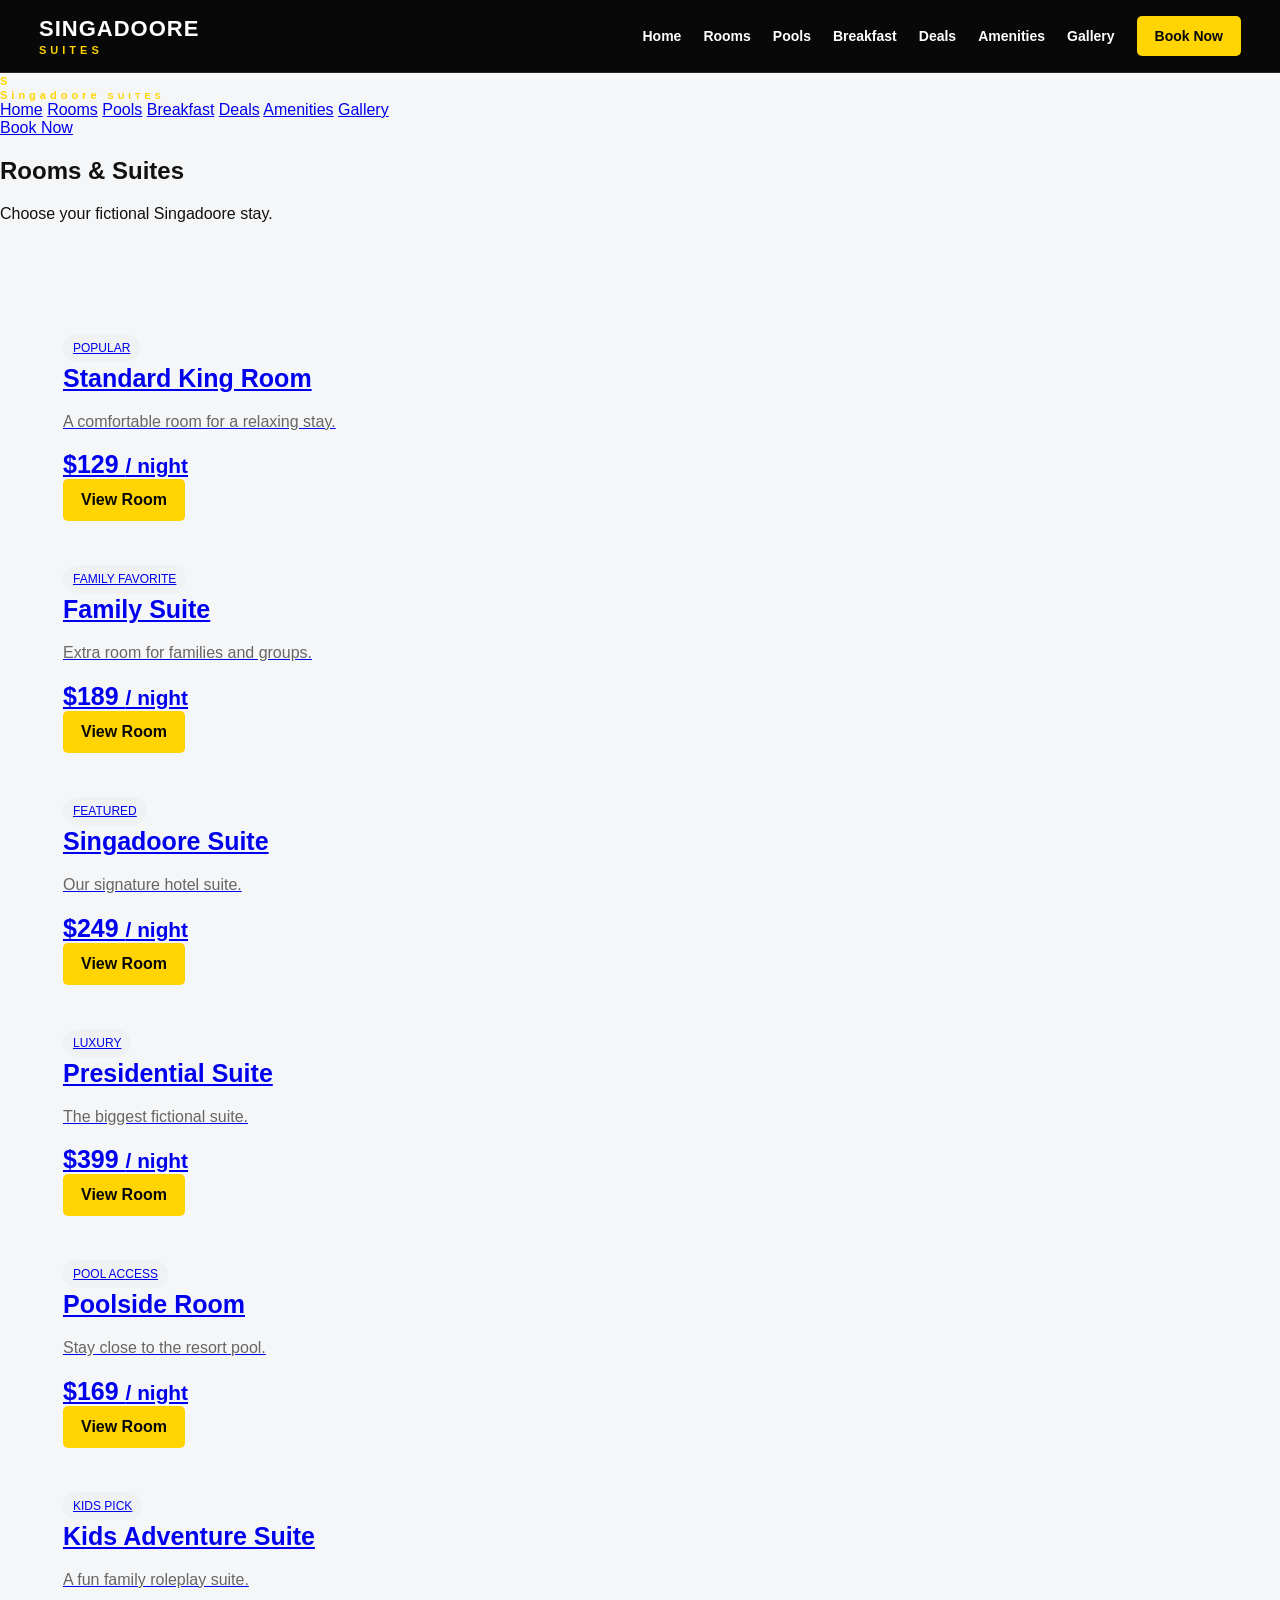
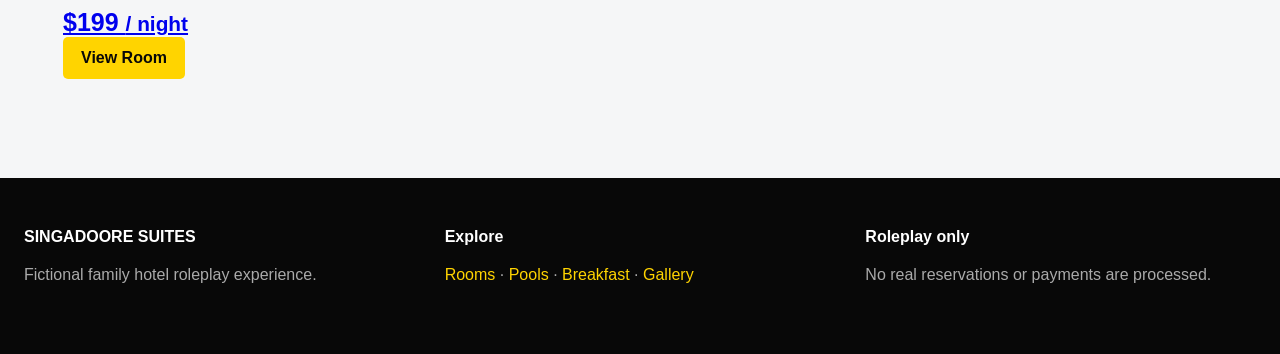
<file: rooms.html>
<!DOCTYPE html>
<html lang="en">
<head>
  <meta charset="UTF-8">
  <meta name="viewport" content="width=device-width, initial-scale=1.0">
  <title>Singadoore Suites | Rooms</title>
  <link rel="stylesheet" href="style.css">
</head>

<body>

<header class="navbar">

  <a href="index.html" class="logo">
    <span class="logo-mark">S</span>
    <span>
      <strong>Singadoore</strong>
      <small>SUITES</small>
    </span>
  </a>

  <nav>
    <a href="index.html">Home</a>
    <a href="rooms.html">Rooms</a>
    <a href="pools.html">Pools</a>
    <a href="breakfast.html">Breakfast</a>
    <a href="deals.html">Deals</a>
    <a href="amenities.html">Amenities</a>
    <a href="gallery.html">Gallery</a>
  </nav>

  <a href="booking.html" class="nav-book">Book Now</a>

</header>


<section class="page-hero">
  <h1>Rooms & Suites</h1>
  <p>Choose your fictional Singadoore stay.</p>
</section>


<section class="section">

  <div class="cards">


    <a href="room.html?room=standard" class="card">

      <div class="picture picture-standard"></div>

      <div class="card-body">

        <span class="tag">POPULAR</span>

        <h3>Standard King Room</h3>

        <p>
          A comfortable room for a relaxing stay.
        </p>

        <div class="card-bottom">

          <div class="price">
            $129 <small>/ night</small>
          </div>

          <span class="btn btn-dark">
            View Room
          </span>

        </div>

      </div>

    </a>


    <a href="room.html?room=family" class="card">

      <div class="picture picture-family"></div>

      <div class="card-body">

        <span class="tag">FAMILY FAVORITE</span>

        <h3>Family Suite</h3>

        <p>
          Extra room for families and groups.
        </p>

        <div class="card-bottom">

          <div class="price">
            $189 <small>/ night</small>
          </div>

          <span class="btn btn-dark">
            View Room
          </span>

        </div>

      </div>

    </a>


    <a href="room.html?room=singadoore" class="card">

      <div class="picture picture-suite"></div>

      <div class="card-body">

        <span class="tag">FEATURED</span>

        <h3>Singadoore Suite</h3>

        <p>
          Our signature hotel suite.
        </p>

        <div class="card-bottom">

          <div class="price">
            $249 <small>/ night</small>
          </div>

          <span class="btn btn-dark">
            View Room
          </span>

        </div>

      </div>

    </a>


    <a href="room.html?room=presidential" class="card">

      <div class="picture picture-presidential"></div>

      <div class="card-body">

        <span class="tag">LUXURY</span>

        <h3>Presidential Suite</h3>

        <p>
          The biggest fictional suite.
        </p>

        <div class="card-bottom">

          <div class="price">
            $399 <small>/ night</small>
          </div>

          <span class="btn btn-dark">
            View Room
          </span>

        </div>

      </div>

    </a>


    <a href="room.html?room=poolside" class="card">

      <div class="picture picture-poolside"></div>

      <div class="card-body">

        <span class="tag">POOL ACCESS</span>

        <h3>Poolside Room</h3>

        <p>
          Stay close to the resort pool.
        </p>

        <div class="card-bottom">

          <div class="price">
            $169 <small>/ night</small>
          </div>

          <span class="btn btn-dark">
            View Room
          </span>

        </div>

      </div>

    </a>


    <a href="room.html?room=kids" class="card">

      <div class="picture picture-kids"></div>

      <div class="card-body">

        <span class="tag">KIDS PICK</span>

        <h3>Kids Adventure Suite</h3>

        <p>
          A fun family roleplay suite.
        </p>

        <div class="card-bottom">

          <div class="price">
            $199 <small>/ night</small>
          </div>

          <span class="btn btn-dark">
            View Room
          </span>

        </div>

      </div>

    </a>


  </div>

</section>


<footer></footer>

<script src="script.js"></script>

</body>
</html>
</file>
<file: style.css>
* {
  box-sizing: border-box;
}

html {
  scroll-behavior: smooth;
}

body {
  margin: 0;
  font-family: Arial, Helvetica, sans-serif;
  background: #f5f6f7;
  color: #111;
}

.nav {
  position: sticky;
  top: 0;
  z-index: 1000;
  background: #080808;
  border-bottom: 1px solid #252525;
}

.nav-inner {
  max-width: 1250px;
  margin: auto;
  padding: 16px 24px;

  display: flex;
  align-items: center;
  justify-content: space-between;
  gap: 25px;
}

.logo {
  color: white;
  text-decoration: none;
  font-size: 22px;
  font-weight: 900;
  letter-spacing: 1px;
}

.logo span {
  color: #ffd400;
  display: block;
  font-size: 11px;
  letter-spacing: 4px;
  margin-top: 2px;
}

.nav-links {
  display: flex;
  align-items: center;
  gap: 22px;
}

.nav-links a {
  color: white;
  text-decoration: none;
  font-size: 14px;
  font-weight: 700;
}

.nav-links a:hover,
.nav-links .active {
  color: #ffd400;
}

.btn {
  display: inline-block;
  background: #ffd400;
  color: #080808 !important;
  padding: 12px 18px;
  border-radius: 5px;
  text-decoration: none;
  font-weight: 800;
  border: none;
  cursor: pointer;
}

.btn:hover {
  transform: translateY(-1px);
  opacity: .9;
}

.mobile-toggle {
  display: none;
  color: white;
  font-size: 25px;
}

.hero {
  min-height: 600px;
  background-size: cover;
  background-position: center;
  position: relative;

  display: flex;
  align-items: center;
}

.hero::before {
  content: "";
  position: absolute;
  inset: 0;
  background:
    linear-gradient(
      90deg,
      rgba(0,0,0,.75),
      rgba(0,0,0,.35),
      rgba(0,0,0,.1)
    );
}

.hero-content {
  position: relative;
  z-index: 2;
  max-width: 1250px;
  width: 100%;
  margin: auto;
  padding: 60px 24px;
  color: white;
}

.hero h1 {
  max-width: 750px;
  font-size: clamp(42px, 7vw, 78px);
  line-height: .98;
  margin: 0 0 20px;
}

.hero p {
  max-width: 650px;
  font-size: 20px;
  line-height: 1.6;
}

.section {
  max-width: 1250px;
  margin: auto;
  padding: 75px 24px;
}

.section-title {
  font-size: 38px;
  margin: 0 0 12px;
}

.section-subtitle {
  color: #666;
  max-width: 700px;
  line-height: 1.6;
}

.grid {
  display: grid;
  grid-template-columns:
    repeat(3, minmax(0, 1fr));
  gap: 24px;
  margin-top: 35px;
}

.card {
  background: white;
  border-radius: 14px;
  overflow: hidden;
  box-shadow:
    0 8px 30px rgba(0,0,0,.08);
}

.photo {
  min-height: 260px;
  background-size: cover;
  background-position: center;
}

.card-body {
  padding: 24px;
}

.card h3 {
  font-size: 25px;
  margin: 8px 0;
}

.card p {
  color: #666;
  line-height: 1.6;
}

.small {
  font-size: 12px;
  color: #777;
  letter-spacing: .8px;
}

.features {
  display: flex;
  flex-wrap: wrap;
  gap: 7px;
  margin: 18px 0 22px;
}

.tag {
  background: #f0f1f2;
  padding: 7px 10px;
  border-radius: 50px;
  font-size: 12px;
}

.price {
  font-size: 25px;
  font-weight: 900;
}

.dark-section {
  background: #090909;
  color: white;
}

.room-detail {
  max-width: 1200px;
  margin: 60px auto;
  padding: 0 24px;

  display: grid;
  grid-template-columns: 1.15fr .85fr;
  gap: 45px;
  align-items: center;
}

.room-detail .photo {
  min-height: 520px;
  border-radius: 16px;
}

.room-detail h1 {
  font-size: 52px;
  margin: 10px 0;
}

.room-detail p {
  color: #666;
  line-height: 1.7;
}

.room-detail li {
  margin: 12px 0;
}

.kicker {
  color: #b08d00;
  font-weight: 900;
  letter-spacing: 2px;
  font-size: 12px;
}

.footer {
  background: #080808;
  color: white;
  padding: 50px 24px;
}

.footer-inner {
  max-width: 1250px;
  margin: auto;

  display: grid;
  grid-template-columns:
    repeat(3, 1fr);
  gap: 30px;
}

.footer p {
  color: #aaa;
  line-height: 1.6;
}

.footer a {
  color: #ffd400;
  text-decoration: none;
}

.success {
  margin-top: 20px;
  padding: 20px;
  border-radius: 10px;
  background: #e8f7e8;
  border: 1px solid #9bd19b;
}

@media (max-width: 850px) {

  .nav-links {
    display: none;
  }

  .mobile-toggle {
    display: block;
  }

  .grid {
    grid-template-columns: 1fr;
  }

  .room-detail {
    grid-template-columns: 1fr;
  }

  .room-detail .photo {
    min-height: 350px;
  }

  .footer-inner {
    grid-template-columns: 1fr;
  }

  .hero {
    min-height: 520px;
  }

}
</file>
